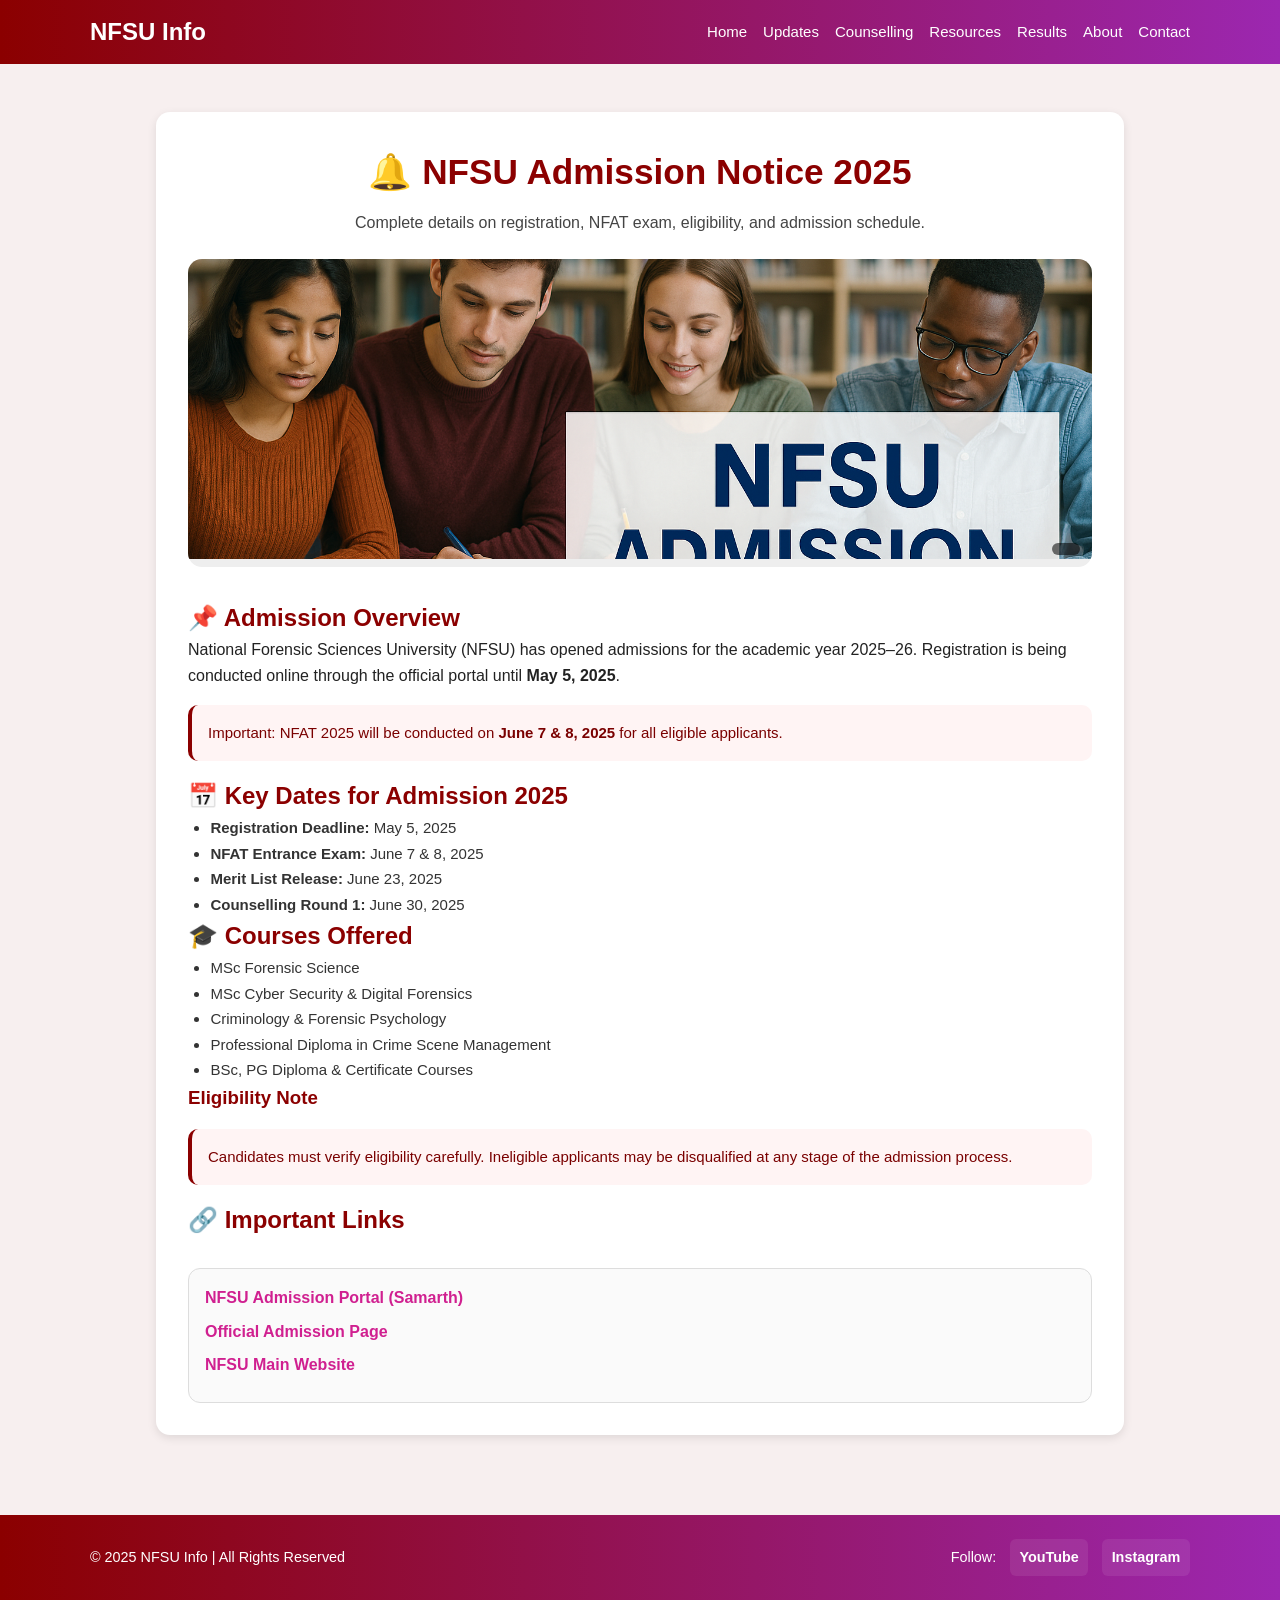
<file: notice board.html>
<!DOCTYPE html>
<html lang="en">
<head>
  <meta charset="UTF-8" />
  <meta name="viewport" content="width=device-width, initial-scale=1.0" />
  <title>NFSU Info | Admission Notice 2025</title>
  <link rel="stylesheet" href="style.css" />
  <style>
    body {
      background: #f7efef;
      font-family: "Segoe UI", Arial, sans-serif;
      margin: 0;
      padding: 0;
    }

    .notice-container {
      max-width: 1000px;
      margin: auto;
      padding: 3rem 1rem;
    }

    .notice-card {
      background: #fff;
      padding: 2rem;
      border-radius: 14px;
      box-shadow: 0 3px 10px rgba(0,0,0,0.1);
    }

    h1 {
      color: #8B0000;
      font-size: 2.2rem;
      margin-bottom: 0.6rem;
      text-align: center;
    }

    h2, h3 {
      color: #8B0000;
    }

    .sub-text {
      text-align: center;
      margin-bottom: 1.5rem;
      color: #444;
    }

    /* Banner Image */
    .banner-wrapper {
      position: relative;
      border-radius: 14px;
      overflow: hidden;
      margin: 1.5rem 0 2rem;
      background: #eee;
    }

    .banner-wrapper img {
      width: 100%;
      height: 300px;
      object-fit: cover;
    }

    .banner-note {
      position: absolute;
      bottom: 12px;
      right: 12px;
      background: rgba(0,0,0,0.55);
      color: #fff;
      padding: 6px 14px;
      font-size: 13px;
      border-radius: 10px;
    }

    /* Highlight Box */
    .highlight {
      background: #fff4f4;
      padding: 1rem;
      border-left: 4px solid #8B0000;
      border-radius: 10px;
      margin: 1rem 0;
      color: #7a0000;
      font-size: 15px;
    }

    /* List styling */
    ul {
      margin-left: 1.4rem;
      line-height: 1.7;
      color: #333;
      font-size: 15px;
    }

    /* Links */
    .important-links {
      margin-top: 1.8rem;
      background: #fafafa;
      padding: 1rem;
      border-radius: 12px;
      border: 1px solid #ddd;
    }

    .important-links a {
      display: block;
      margin-bottom: 8px;
      color: #d02090;
      font-weight: 600;
      text-decoration: none;
    }

    .important-links a:hover {
      text-decoration: underline;
    }

  </style>
</head>
<body>

  <!-- Navbar (as provided) -->
  <header>
    <nav class="navbar">
      <div class="logo">NFSU Info</div>
      <div class="menu-btn" aria-label="menu">&#9776;</div>
      <ul class="nav-links">
        <li><a href="index.html">Home</a></li>
        <li><a href="updates.html">Updates</a></li>
        <li><a href="counselling.html">Counselling</a></li>
        <li><a href="resources.html">Resources</a></li>
        <li><a href="results.html">Results</a></li>
        <li><a href="about.html">About</a></li>
        <li><a href="contact.html">Contact</a></li>
      </ul>
    </nav>
  </header>


  <!-- FULL NOTICE CONTENT -->
  <main class="notice-container">
    <div class="notice-card">

      <h1>🔔 NFSU Admission Notice 2025</h1>
      <p class="sub-text">Complete details on registration, NFAT exam, eligibility, and admission schedule.</p>

      <!-- Banner Image -->
      <div class="banner-wrapper">
        <img src="imagesnfsuadmission.png" alt="NFSU Admission 2025 Banner">
        <div class="banner-note"></div>
      </div>

      <h2>📌 Admission Overview</h2>
      <p>
        National Forensic Sciences University (NFSU) has opened admissions for the academic year 2025–26.
        Registration is being conducted online through the official portal until
        <strong>May 5, 2025</strong>.
      </p>

      <div class="highlight">
        Important: NFAT 2025 will be conducted on <strong>June 7 & 8, 2025</strong> for all eligible applicants.
      </div>

      <h2>📅 Key Dates for Admission 2025</h2>
      <ul>
        <li><strong>Registration Deadline:</strong> May 5, 2025</li>
        <li><strong>NFAT Entrance Exam:</strong> June 7 & 8, 2025</li>
        <li><strong>Merit List Release:</strong> June 23, 2025</li>
        <li><strong>Counselling Round 1:</strong> June 30, 2025</li>
      </ul>

      <h2>🎓 Courses Offered</h2>
      <ul>
        <li>MSc Forensic Science</li>
        <li>MSc Cyber Security & Digital Forensics</li>
        <li>Criminology & Forensic Psychology</li>
        <li>Professional Diploma in Crime Scene Management</li>
        <li>BSc, PG Diploma & Certificate Courses</li>
      </ul>

      <h3>Eligibility Note</h3>
      <div class="highlight">
        Candidates must verify eligibility carefully.  
        Ineligible applicants may be disqualified at any stage of the admission process.
      </div>

      <h2>🔗 Important Links</h2>
      <div class="important-links">
        <a href="https://nfsuadm.samarth.edu.in" target="_blank">NFSU Admission Portal (Samarth)</a>
        <a href="https://nfsu.ac.in/admission" target="_blank">Official Admission Page</a>
        <a href="https://nfsu.ac.in" target="_blank">NFSU Main Website</a>
      </div>

    </div>
  </main>


  <!-- Footer -->
  <footer>
    <div class="footer-inner">
      <div class="left">© 2025 NFSU Info | All Rights Reserved</div>
      <div class="right social-links">
        <span>Follow:</span>
        <a href="https://www.youtube.com/@nfsuinfo" target="_blank">YouTube</a>
        <a href="instagram.com/nfsuinfo/?utm_source=ig_web_button_share_sheet" target="_blank">Instagram</a>
      </div>
    </div>
  </footer>

</body>
</html>
</file>
<file: style.css>
/* ---------- COLOR THEME: NFSU INFO ---------- */
:root {
  --primary: #8B0000;          /* dark maroon red */
  --gradient-secondary: #9C27B0; /* purple blend */
  --text-dark: #222222;
  --text-light: #ffffff;
  --accent: #E53935;           /* bright red for buttons */
  --bg-light: #faf6f6;
}

/* ---------- BASE STYLES ---------- */
* {
  margin: 0;
  padding: 0;
  box-sizing: border-box;
  font-family: "Poppins", sans-serif;
}

body {
  background: var(--bg-light);
  color: var(--text-dark);
  line-height: 1.6;
}

/* ---------- NAVBAR ---------- */
header {
  background: linear-gradient(90deg, var(--primary), var(--gradient-secondary));
  color: var(--text-light);
  padding: 0.8rem 1rem;
}

.navbar {
  display: flex;
  justify-content: space-between;
  align-items: center;
  flex-wrap: wrap;
  max-width: 1100px;
  margin: auto;
}

.logo {
  font-size: 1.5rem;
  font-weight: 700;
  color: var(--text-light);
}

.nav-links {
  list-style: none;
  display: flex;
  flex-wrap: wrap;
}

.nav-links li {
  margin-left: 1rem;
}

.nav-links a {
  color: var(--text-light);
  text-decoration: none;
  font-weight: 500;
}

.nav-links a:hover,
.nav-links .active {
  color: var(--accent);
}

/* ---------- MOBILE MENU ---------- */
.menu-btn {
  font-size: 1.8rem;
  cursor: pointer;
  display: none;
  color: var(--text-light);
}

@media (max-width: 768px) {
  .menu-btn {
    display: block;
  }

  .nav-links {
    display: none;
    flex-direction: column;
    width: 100%;
    background: linear-gradient(90deg, var(--primary), var(--gradient-secondary));
    text-align: center;
    padding: 1rem 0;
  }

  .nav-links.active {
    display: flex;
  }

  .nav-links li {
    margin: 1rem 0;
  }
}

/* ---------- HERO SECTION ---------- */
.hero {
  background: linear-gradient(to right, var(--primary), var(--gradient-secondary));
  color: var(--text-light);
  text-align: center;
  padding: 4rem 1rem;
}

.hero h1 {
  font-size: 2.4rem;
  margin-bottom: 0.5rem;
}

.hero p {
  font-size: 1.1rem;
  margin-bottom: 1rem;
}

.btn-primary {
  display: inline-block;
  background: var(--accent);
  color: var(--text-light);
  padding: 0.7rem 1.3rem;
  border-radius: 8px;
  text-decoration: none;
  font-weight: 600;
  transition: 0.3s;
}

.btn-primary:hover {
  opacity: 0.9;
  transform: scale(1.05);
}

/* ---------- UPDATES PREVIEW ---------- */
.updates-preview {
  padding: 3rem 1rem;
  text-align: center;
}

.updates-container {
  display: grid;
  grid-template-columns: 1fr;
  gap: 1.5rem;
  max-width: 1100px;
  margin: 2rem auto;
}

.update-card {
  background: #fff;
  border-radius: 10px;
  box-shadow: 0 2px 6px rgba(0,0,0,0.1);
  padding: 1.5rem;
  text-align: left;
  transition: transform 0.2s;
}

.update-card:hover {
  transform: translateY(-5px);
}

.update-card h3 {
  color: var(--primary);
  margin-bottom: 0.5rem;
}

.btn-link {
  display: inline-block;
  color: var(--gradient-secondary);
  margin-top: 0.5rem;
  text-decoration: none;
  font-weight: 500;
}

.btn-link:hover {
  color: var(--accent);
}

/* ---------- COUNSELLING SECTION ---------- */
.counselling-section {
  background: url('../images/counselling-bg.jpg') center/cover no-repeat;
  position: relative;
  padding: 6rem 1rem;
  color: #fff;
  text-align: center;
}

.counselling-section::before {
  content: "";
  position: absolute;
  top: 0;
  left: 0;
  right: 0;
  bottom: 0;
  background: linear-gradient(to top, rgba(139,0,0,0.85), rgba(156,39,176,0.4));
}

.counselling-section .overlay {
  position: relative;
  z-index: 2;
  max-width: 900px;
  margin: auto;
}

/* ---------- UNIVERSITIES SLIDER ---------- */
.universities {
  text-align: center;
  padding: 3rem 1rem;
}

.universities h2 {
  color: var(--primary);
  font-size: 1.8rem;
  margin-bottom: 2rem;
}

.slider {
  overflow: hidden;
  max-width: 1100px;
  margin: auto;
}

.slide-track {
  display: flex;
  width: calc(340px * 12);

  animation: scroll 28s linear infinite;
  align-items: center;
}

.slide-track img {
  width: 320px;         /* bigger image size */
  height: 180px;        /* fixed uniform height */
  object-fit: cover;    /* prevents stretching */
  margin: 0 1.5rem;
  border-radius: 12px;
  background: #fff;
  box-shadow: 0 2px 8px rgba(0,0,0,0.1);
  transition: transform 0.3s;
}


.slide-track img:hover {
  transform: scale(1.1);
}

@keyframes scroll {
  0% { transform: translateX(0); }
  100% { transform: translateX(-50%); }
}

/* ---------- GUIDANCE SECTION ---------- */
.guidance {
  background: #fff;
  padding: 4rem 1rem;
}

.guidance-content {
  display: flex;
  align-items: center;
  justify-content: center;
  flex-wrap: wrap;
  gap: 2rem;
  max-width: 1100px;
  margin: auto;
}

.guidance .left img {
  width: 320px;
  border-radius: 12px;
  box-shadow: 0 6px 18px rgba(0,0,0,0.08);
}

.guidance .right {
  max-width: 560px;
}

.guidance .right h3 {
  color: var(--primary);
  font-size: 1.6rem;
  margin-bottom: 1rem;
}

.guidance .right p {
  margin-bottom: 1.5rem;
  line-height: 1.7;
}

/* ---------- FOOTER ---------- */
footer {
  background: linear-gradient(90deg, var(--primary), var(--gradient-secondary));
  color: var(--text-light);
  text-align: center;
  padding: 1.5rem 1rem;
  margin-top: 2rem;
  font-size: 0.9rem;
}

.footer-inner {
  max-width: 1100px;
  margin: auto;
  display: flex;
  justify-content: space-between;
  align-items: center;
  flex-wrap: wrap;
}

.social-links a {
  display: inline-block;
  margin-left: 0.6rem;
  text-decoration: none;
  color: var(--text-light);
  background: rgba(255,255,255,0.08);
  padding: 0.45rem 0.6rem;
  border-radius: 6px;
  font-weight: 600;
}

/* === HERO SECTION (New Layout) === */
.hero {
  background: linear-gradient(90deg, #f5f9ff 0%, #ffffff 100%);
  padding: 100px 8%;
}

.hero-container {
  display: flex;
  align-items: center;
  justify-content: space-between;
  flex-wrap: wrap;
  gap: 2rem;
}

.hero-text {
  flex: 1 1 45%;
  max-width: 550px;
}

.hero-text .tagline {
  color: #007b55;
  font-weight: 600;
  text-transform: uppercase;
  margin-bottom: 10px;
}

.hero-text h1 {
  font-size: 2.5rem;
  font-weight: 700;
  color: #0b2239;
  margin-bottom: 20px;
  line-height: 1.3;
}

.hero-text p {
  font-size: 1.05rem;
  color: #444;
  margin-bottom: 30px;
}

.btn-primary {
  background-color: #007b55;
  color: #fff;
  padding: 12px 28px;
  border-radius: 8px;
  text-decoration: none;
  font-weight: 600;
  transition: all 0.3s ease;
}

.btn-primary:hover {
  background-color: #005c3f;
}

/* === HERO IMAGE SIDE === */
.hero-image {
  position: relative;
  flex: 1 1 45%;
  display: flex;
  align-items: center;
  justify-content: center;
}

.hero-image img {
  width: 100%;
  max-width: 400px;
  z-index: 2;
  position: relative;
}

.circle-bg {
  position: absolute;
  width: 420px;
  height: 420px;
  background: radial-gradient(circle, #ffe8cc 0%, #fff5e1 100%);
  border-radius: 50%;
  z-index: 1;
}

/* === PROMO BANNER (Footer Section like Eduker) === */
.promo-banner {
  position: relative;
  background: url("college-bg.jpg") center/cover no-repeat; /* apni bg image yahan daalo */
  padding: 100px 20px;
  text-align: center;
  color: #fff;
  overflow: hidden;
}

.promo-overlay {
  position: absolute;
  inset: 0;
  background: rgba(0, 0, 0, 0.55);
  z-index: 1;
}

.promo-content {
  position: relative;
  z-index: 2;
  max-width: 800px;
  margin: 0 auto;
}

.promo-content h2 {
  font-size: 2rem;
  font-weight: 700;
  margin-bottom: 25px;
  line-height: 1.4;
}

.promo-btn {
  background: #ffcc00;
  color: #000;
  padding: 14px 32px;
  border-radius: 6px;
  text-decoration: none;
  font-weight: 600;
  transition: 0.3s;
}

.promo-btn:hover {
  background: #ffaa00;
}

/* === RESPONSIVE FIX === */
@media (max-width: 900px) {
  .hero-container {
    flex-direction: column-reverse;
    text-align: center;
  }
  .hero-image img {
    max-width: 300px;
  }
  .circle-bg {
    width: 320px;
    height: 320px;
  }
  .promo-content h2 {
    font-size: 1.5rem;
  }
}
</file>
